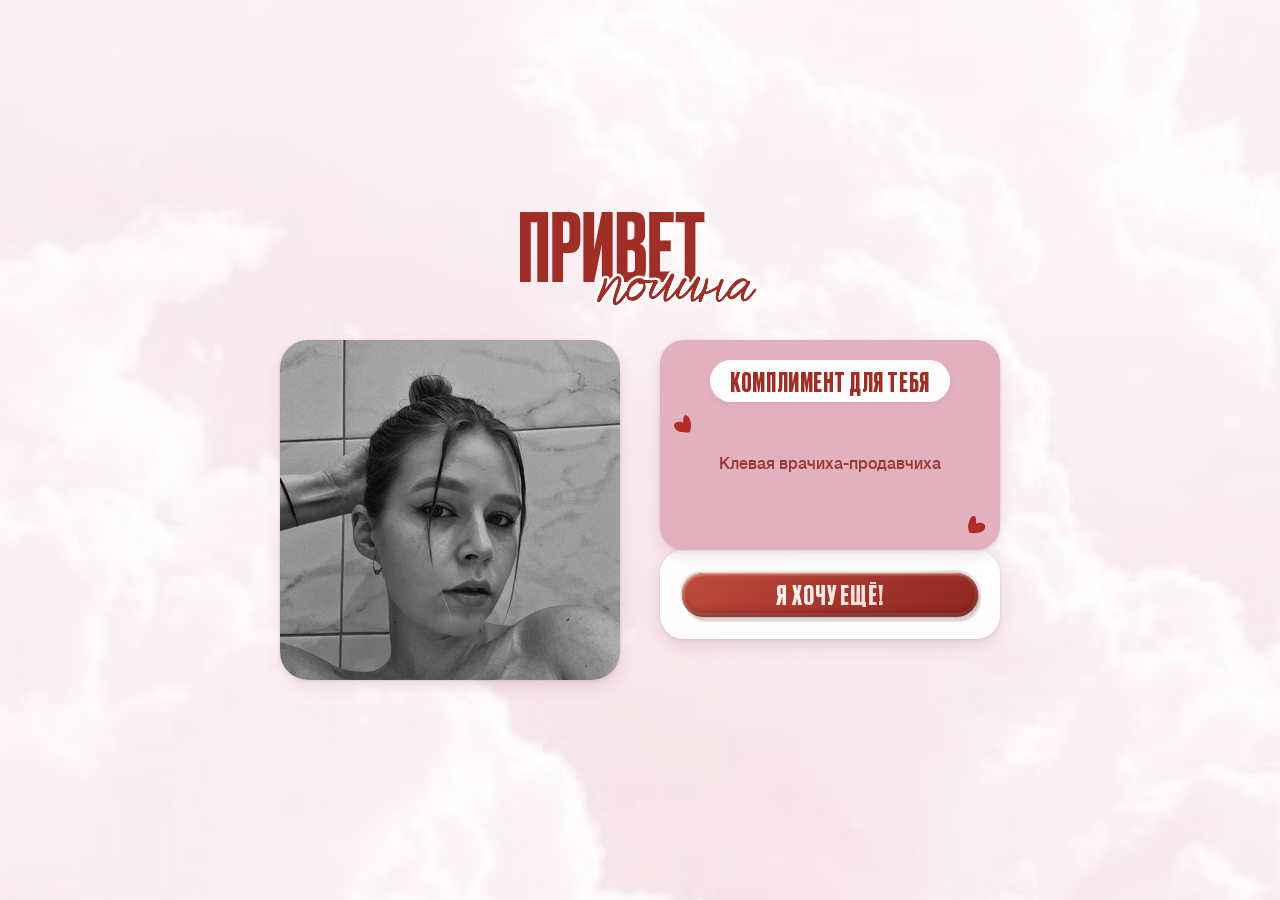
<file: index.html>
<!DOCTYPE html>
<html lang="ru">
<head>
  <meta charset="UTF-8" />
  <meta name="viewport" content="width=device-width, initial-scale=1.0, viewport-fit=cover" />
  <meta name="description" content="Небольшой сайт с рандомными комплиментами и фото." />
  <title>Привет, Полина</title>
  <link rel="stylesheet" href="styles.css" />
</head>
<body>
  <main class="page">
    <div class="page-shell">
      <header class="page-header">
        <img class="logo" src="logo.svg" alt="Привет, Полина" />
      </header>

      <section class="content-layout" aria-label="Фото и карточка с комплиментом">
        <figure class="photo-frame soft-shadow" id="photoFrame">
          <img class="photo-image is-active" id="mainPhoto" src="assets/images/photos/1.png" alt="Фото 1" />
          <img class="photo-image" id="nextPhoto" src="assets/images/photos/1.png" alt="" aria-hidden="true" />
        </figure>

        <section class="interaction-column">
          <div class="flip-card" aria-live="polite">
            <div class="flip-card-inner" id="flipCardInner">
              <article class="compliment-card soft-shadow flip-card-front">
                <div class="compliment-title-pill">КОМПЛИМЕНТ ДЛЯ ТЕБЯ</div>
                <img class="heart heart-left" src="assets/icons/ht1.svg" alt="" aria-hidden="true" />
                <div class="compliment-body">
                  <p class="compliment-text" id="complimentTextFront"></p>
                </div>
                <img class="heart heart-right" src="assets/icons/ht2.svg" alt="" aria-hidden="true" />
              </article>

              <article class="compliment-card soft-shadow flip-card-back" aria-hidden="true">
                <div class="compliment-title-pill">КОМПЛИМЕНТ ДЛЯ ТЕБЯ</div>
                <img class="heart heart-left" src="assets/icons/ht1.svg" alt="" aria-hidden="true" />
                <div class="compliment-body">
                  <p class="compliment-text" id="complimentTextBack"></p>
                </div>
                <img class="heart heart-right" src="assets/icons/ht2.svg" alt="" aria-hidden="true" />
              </article>
            </div>
          </div>

          <div class="button-frame soft-shadow">
            <button class="button" id="moreButton" type="button" aria-label="Показать новый комплимент и фото">
              <div class="button-outer">
                <div class="button-inner">
                  <span>Я ХОЧУ ЕЩЁ!</span>
                </div>
              </div>
            </button>
          </div>
        </section>
      </section>
    </div>
  </main>

  <script src="data/compliments.js"></script>
  <script src="data/photos.js"></script>
  <script src="script.js"></script>
</body>
</html>
</file>
<file: styles.css>
:root {
  --page-max-mobile: 402px;
  --content-width: 280px;
  --title-pill-width: 240px;
  --title-pill-height: 42px;
  --button-width: 240px;
  --button-height: 40px;

  --brand: #9f2e27;
  --brand-dark: #6d1917;
  --brand-deep: #4d0d10;
  --card-bg: #e3b0c0;
  --surface: rgba(255, 255, 255, 0.92);
  --text-main: #9f2e27;
  --text-body: #9a3a34;

  --radius-photo: 28px;
  --radius-card: 24px;
  --radius-pill: 999px;
  --radius-button-frame: 24px;

  --shadow-soft:
    0 0.45rem 1rem rgba(121, 61, 79, 0.13),
    0 0.12rem 0.35rem rgba(121, 61, 79, 0.08),
    0 0.02rem 0.12rem rgba(121, 61, 79, 0.12);

  --shadow-photo:
    0 0.85rem 1.8rem rgba(120, 83, 95, 0.17),
    0 0.24rem 0.5rem rgba(120, 83, 95, 0.08),
    0 0.05rem 0.12rem rgba(120, 83, 95, 0.08);

  --shadow-card:
    0 0.9rem 1.8rem rgba(145, 87, 100, 0.18),
    0 0.2rem 0.5rem rgba(145, 87, 100, 0.08),
    inset 0 0.08rem 0 rgba(255, 255, 255, 0.32);

  --shadow-frame:
    0 0.85rem 1.6rem rgba(145, 87, 100, 0.12),
    0 0.18rem 0.45rem rgba(145, 87, 100, 0.07);

  --font-display: "Druk Cyr", "Druk", Impact, "Arial Narrow Bold", sans-serif;
  --font-body:
    "Helvetica Neue Cyr", "Helvetica Neue", Helvetica, Arial, sans-serif;
}

@font-face {
  font-family: "Druk Cyr";
  src:
    url("assets/fonts/DrukCyr-Bold.woff2") format("woff2"),
    url("assets/fonts/DrukCyr-Bold.woff") format("woff");
  font-style: normal;
  font-weight: 700;
  font-display: swap;
}

@font-face {
  font-family: "Helvetica Neue Cyr";
  src:
    url("assets/fonts/HelveticaNeueCyr-Medium.woff2") format("woff2"),
    url("assets/fonts/HelveticaNeueCyr-Medium.woff") format("woff");
  font-style: normal;
  font-weight: 500;
  font-display: swap;
}

*,
*::before,
*::after {
  box-sizing: border-box;
}

html {
  min-height: 100%;
  scroll-behavior: smooth;
}

body {
  margin: 0;
  min-height: 100svh;
  font-family: var(--font-body);
  color: var(--text-main);
  background-color: #f6eff2;
  position: relative;
  overflow-x: hidden;
}

body::before {
  content: "";
  position: fixed;
  inset: 0;
  z-index: -2;
  background:
    linear-gradient(rgba(255, 255, 255, 0.18), rgba(255, 255, 255, 0.12)),
    url("assets/images/background/Back.png") center center / cover no-repeat;
  transform: scale(1.04);
}

body::after {
  content: "";
  position: fixed;
  inset: 0;
  z-index: -1;
  background: linear-gradient(
    to bottom,
    rgba(255, 255, 255, 0.16),
    rgba(255, 255, 255, 0.04)
  );
  pointer-events: none;
}

img {
  display: block;
  max-width: 100%;
}

figure {
  margin: 0;
}

button,
input,
textarea,
select {
  font: inherit;
}

.page {
  min-height: 100svh;
  padding: clamp(2rem, 8vh, 4.75rem) 1rem 2.75rem;
}

.page-shell {
  width: min(100%, calc(var(--page-max-mobile) + 2rem));
  margin: 0 auto;
}

.page-header {
  display: flex;
  justify-content: center;
  margin-bottom: 1.55rem;
}

.logo {
  width: min(100%, 200px);
  height: auto;
}

.content-layout {
  display: grid;
  justify-items: center;
  gap: 0;
}

.photo-frame {
  width: min(100%, var(--content-width));
  aspect-ratio: 1 / 1;
  margin: 0;
  position: relative;
  border-radius: var(--radius-photo);
  overflow: hidden;
  box-shadow: var(--shadow-photo);
  background: rgba(255, 255, 255, 0.72);
}

.photo-image {
  position: absolute;
  inset: 0;
  width: 100%;
  height: 100%;
  object-fit: cover;
  opacity: 0;
  transition: opacity 120ms ease;
  pointer-events: none;
}

.photo-image.is-active {
  opacity: 1;
}

.interaction-column {
  width: min(100%, var(--content-width));
  display: grid;
  grid-template-rows: auto auto;
  gap: 0;
}

.flip-card {
  width: 100%;
  margin: 0;
  perspective: 1100px;
}

.flip-card-inner {
  position: relative;
  width: 100%;
  min-height: 188px;
  transform-style: preserve-3d;
  transition: transform 0.36s cubic-bezier(0.22, 0.72, 0.2, 1);
}

.flip-card-inner.is-flipping {
  transform: rotateY(180deg);
}

.flip-card-inner.no-transition {
  transition: none;
}

.compliment-card {
  position: absolute;
  inset: 0;
  min-height: 188px;
  width: 100%;
  border-radius: var(--radius-card);
  padding: 1.1rem 1rem 1rem;
  background: var(--card-bg);
  box-shadow: var(--shadow-card);
  display: grid;
  justify-items: center;
  align-content: start;
  -webkit-backface-visibility: hidden;
  backface-visibility: hidden;
  overflow: hidden;
}

.flip-card-back {
  transform: rotateY(180deg);
}

.compliment-title-pill {
  width: min(100%, var(--title-pill-width));
  min-height: var(--title-pill-height);
  border-radius: var(--radius-pill);
  background: rgba(255, 255, 255, 0.98);
  color: var(--brand);
  display: grid;
  place-items: center;
  text-align: center;
  font-family: var(--font-display);
  font-size: clamp(1.15rem, 5.6vw, 1.68rem);
  line-height: 0.95;
  letter-spacing: 0.02em;
  padding: 0.5rem 1rem;
  box-shadow:
    0 0.18rem 0.45rem rgba(136, 88, 101, 0.08),
    inset 0 0.06rem 0 rgba(255, 255, 255, 0.7);
}

.compliment-body {
  width: 100%;
  min-height: 96px;
  display: grid;
  place-items: center;
  padding: 1.45rem 1rem 0.8rem;
}

.compliment-text {
  margin: 0;
  width: min(100%, 220px);
  color: var(--text-body);
  font-family: var(--font-body);
  font-size: clamp(0.9rem, 3.8vw, 0.95rem);
  font-weight: 500;
  line-height: 1.08;
  text-align: center;
  white-space: pre-line;
  text-wrap: balance;
}

.heart {
  position: absolute;
  width: 18px;
  height: 18px;
}

.heart-left {
  left: 0.85rem;
  top: 4.75rem;
  transform: rotate(-14deg);
}

.heart-right {
  right: 0.85rem;
  bottom: 0.95rem;
  transform: rotate(16deg);
}

.button-frame {
  width: 100%;
  min-height: 80px;
  border-radius: var(--radius-button-frame);
  background: rgba(255, 255, 255, 0.95);
  box-shadow: var(--shadow-frame);
  padding: 1.25rem 1.15rem;
  display: grid;
  place-items: center;
}

.soft-shadow {
  box-shadow: var(--shadow-soft);
}

.button {
  all: unset;
  cursor: pointer;
  -webkit-tap-highlight-color: rgba(0, 0, 0, 0);
  touch-action: manipulation;
  position: relative;
  border-radius: 100em;
  width: min(100%, var(--button-width));
  display: block;
  background-color: rgba(122, 28, 24, 0.9);
  box-shadow:
    -0.15em -0.15em 0.15em -0.075em rgba(73, 16, 17, 0.22),
    0.04em 0.04em 0.07em 0 rgba(73, 16, 17, 0.12);
}

.button:disabled {
  cursor: default;
}
.button::after {
  content: "";
  position: absolute;
  z-index: 0;
  width: calc(100% + 0.3em);
  height: calc(100% + 0.3em);
  top: -0.15em;
  left: -0.15em;
  border-radius: inherit;
  background: linear-gradient(-135deg, rgba(84, 21, 21, 0.5), transparent 20%);
  filter: blur(0.012em);
  opacity: 0.28;
  mix-blend-mode: multiply;
}

.button .button-outer {
  position: relative;
  z-index: 1;
  border-radius: inherit;
  transition: box-shadow 180ms ease;
  box-shadow:
    0 0.06em 0.06em -0.01em rgba(80, 18, 17, 1),
    0 0.012em 0.012em -0.01em rgba(80, 18, 17, 0.55),
    0.16em 0.36em 0.13em -0.01em rgba(80, 18, 17, 0.2);
}

.button:active .button-outer,
.button.is-pressed .button-outer {
  box-shadow:
    0 0 0 0 rgba(80, 18, 17, 1),
    0 0 0 0 rgba(80, 18, 17, 0.55),
    0 0 0 0 rgba(80, 18, 17, 0.22);
}

.button-inner {
  position: relative;
  z-index: 1;
  border-radius: inherit;
  min-height: var(--button-height);
  padding: 0.58rem 1.35rem;
  display: grid;
  place-items: center;
  background-image: linear-gradient(
    148deg,
    #c14d3e 0%,
    #a83930 45%,
    #8d261f 100%
  );
  transition:
    box-shadow 180ms ease,
    clip-path 180ms ease,
    transform 180ms ease;
  overflow: clip;
  clip-path: inset(0 0 0 0 round 100em);
  box-shadow:
    0 0 0 0 inset rgba(51, 11, 11, 0.09),
    -0.05em -0.05em 0.05em 0 inset rgba(51, 11, 11, 0.24),
    0 0 0 0 inset rgba(51, 11, 11, 0.1),
    0 0 0.05em 0.2em inset rgba(255, 199, 188, 0.12),
    0.025em 0.06em 0.13em 0 inset rgba(255, 217, 210, 0.65),
    0.12em 0.12em 0.12em inset rgba(255, 156, 147, 0.12),
    -0.075em -0.25em 0.25em 0.1em inset rgba(64, 11, 11, 0.24);
}

.button:active .button-inner,
.button.is-pressed .button-inner {
  transform: scale(0.968);
  clip-path: inset(
    clamp(1px, 0.075em, 3px) clamp(1px, 0.075em, 3px) clamp(1px, 0.075em, 3px)
      clamp(1px, 0.075em, 3px) round 100em
  );
  box-shadow:
    0.13em 0.2em 0.08em 0 inset rgba(62, 11, 11, 0.84),
    -0.03em -0.03em 0.05em 0.025em inset rgba(62, 11, 11, 0.55),
    0.3em 0.3em 0.24em 0 inset rgba(62, 11, 11, 0.45),
    0 0 0.05em 0.5em inset rgba(255, 139, 124, 0.09),
    0 0 0 0 inset rgba(255, 221, 215, 0.65),
    0.12em 0.12em 0.12em inset rgba(255, 165, 156, 0.14),
    -0.075em -0.12em 0.2em 0.1em inset rgba(64, 11, 11, 0.24);
}

.button .button-inner span {
  position: relative;
  z-index: 4;
  font-family: var(--font-display);
  font-size: clamp(1.15rem, 5.4vw, 1.72rem);
  letter-spacing: 0.03em;
  line-height: 0.9;
  font-weight: 700;
  text-transform: uppercase;
  color: transparent;
  background-image: linear-gradient(
    148deg,
    rgba(255, 248, 245, 1),
    rgba(255, 226, 220, 0.94)
  );
  -webkit-background-clip: text;
  background-clip: text;
  display: block;
  text-align: center;
  -webkit-user-select: none;
  user-select: none;
  transition: transform 180ms ease;
  white-space: nowrap;
}

.button:active .button-inner span,
.button.is-pressed .button-inner span {
  transform: scale(0.968);
}

@media (min-width: 768px) {
  .page {
    padding-inline: 1.5rem;
  }
}

@media (min-width: 960px) {
  .page {
    display: grid;
    place-items: center;
    padding: 2.5rem 1.75rem 3rem;
  }

  .page-shell {
    width: min(100%, 1120px);
  }

  .page-header {
    margin-bottom: 2rem;
  }

  .logo {
    width: 240px;
  }

  .content-layout {
    grid-template-columns: minmax(300px, 340px) minmax(300px, 340px);
    align-items: start;
    justify-content: center;
    gap: clamp(1.5rem, 4vw, 2.5rem);
    width: min(100%, 860px);
    margin: 0 auto;
  }

  .photo-frame {
    width: 100%;
    max-width: 340px;
  }

  .interaction-column {
    width: 100%;
    max-width: 340px;
  }

  .flip-card-inner {
    min-height: 210px;
  }

  .compliment-card {
    min-height: 210px;
    padding-top: 1.25rem;
  }

  .compliment-body {
    min-height: 114px;
  }

  .compliment-text {
    width: min(100%, 245px);
    font-size: 1rem;
  }

  .button-frame {
    min-height: 88px;
    padding: 1.4rem 1.35rem;
  }

  .button {
    width: 100%;
    max-width: none;
  }
}

@media (prefers-reduced-motion: reduce) {
  html {
    scroll-behavior: auto;
  }

  .flip-card-inner,
  .photo-frame,
  .photo-image,
  .button .button-outer,
  .button-inner,
  .button .button-inner span {
    transition-duration: 0.01ms !important;
    animation-duration: 0.01ms !important;
  }
}

/* ── Falling hearts ── */
.heart-rain-particle {
  position: fixed;
  top: -2.5rem;
  pointer-events: none;
  z-index: 1;
  user-select: none;
  line-height: 1;
  animation: heartFall var(--fall-duration, 3s) linear forwards;
  will-change: transform, opacity;
}

@keyframes heartFall {
  0% {
    transform: translateY(0) translateX(0);
    opacity: 0;
  }
  8% {
    transform: translateY(4vh) translateX(calc(var(--dx) * 0.08));
    opacity: 0.88;
  }
  85% {
    transform: translateY(90vh) translateX(calc(var(--dx) * 0.85));
    opacity: 0.6;
  }
  100% {
    transform: translateY(108vh) translateX(var(--dx));
    opacity: 0;
  }
}
</file>
